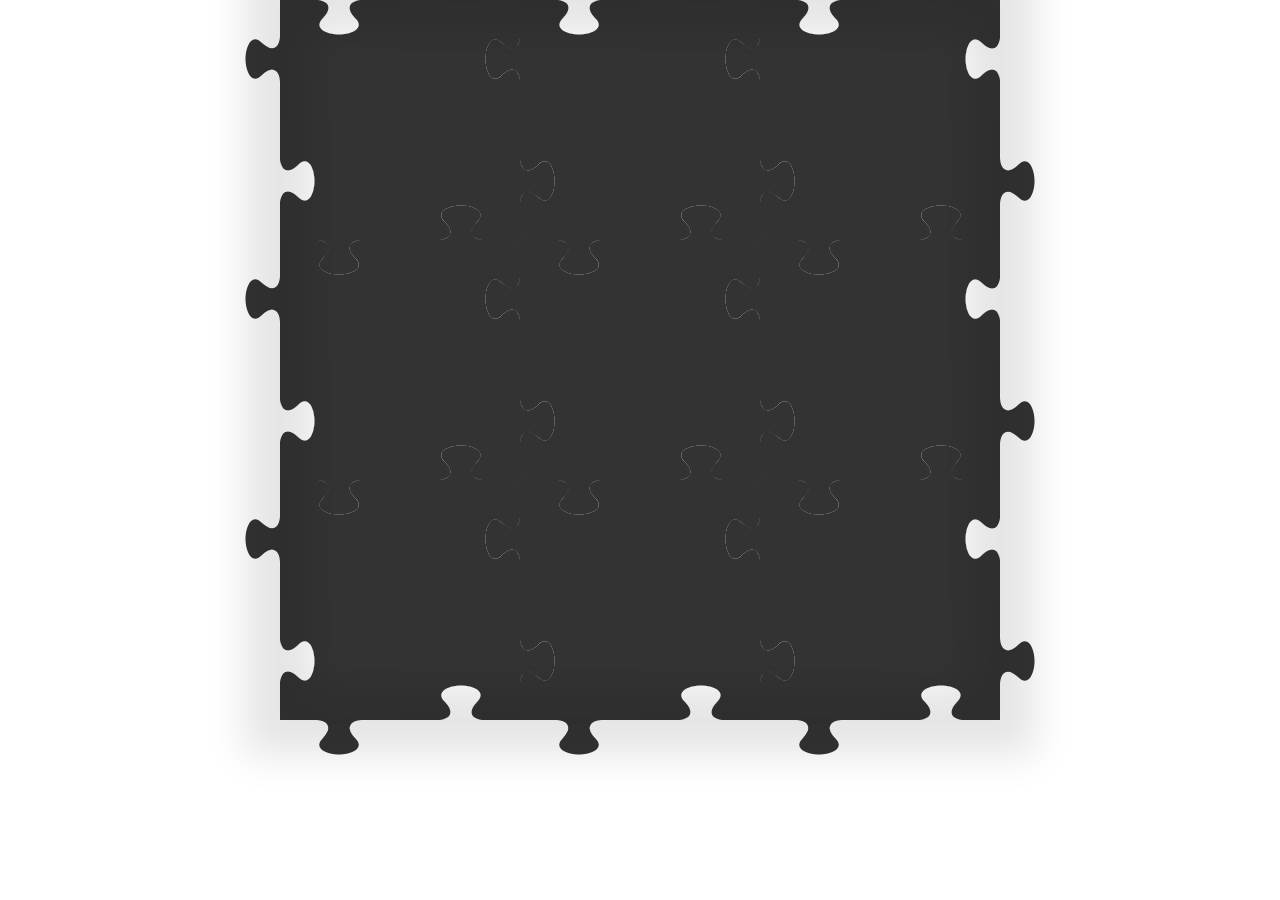
<file: puzzle-grid-gallery/puzzle.html>
<!DOCTYPE html>
<html >
  <head>
    <meta charset="UTF-8">
    <title>Puzzle Grid Gallery</title>
    
    
    
    
        <link rel="stylesheet" href="css/style.css">

    
    
    
  </head>

  <body>

    
<svg viewBox="0 0 1 1">
  <defs>
    <clipPath id="puzzle" clipPathUnits="objectBoundingBox">
      <path d="M0 0.7763157894736841H0.23684210526315788C0.3289473684210526 0.7763157894736841 0.35526315789473684 0.7236842105263157 0.2894736842105263 0.6578947368421053 0.22368421052631576 0.5921052631578947 0.3157894736842105 0.5526315789473684 0.39473684210526316 0.5526315789473684 0.47368421052631576 0.5526315789473684 0.5657894736842105 0.5921052631578947 0.5 0.6578947368421053 0.43421052631578944 0.7236842105263157 0.4605263157894737 0.7763157894736841 0.5526315789473684 0.7763157894736841H0.7763157894736842V0.5526315789473684C0.7763157894736842 0.4605263157894737 0.8289473684210525 0.4342105263157894 0.894736842105263 0.5 0.9605263157894737 0.5657894736842106 1 0.4736842105263157 1 0.39473684210526305 1 0.3157894736842106 0.9605263157894737 0.2236842105263157 0.894736842105263 0.2894736842105263 0.8289473684210525 0.3552631578947367 0.7763157894736842 0.32894736842105265 0.7763157894736842 0.23684210526315796V0H0V0.7763157894736841Z"></path>
    </clipPath>
  </defs>
</svg>
<div class="grid">
  <div class="item-box">
    <div class="item-container">
      <div class="piece">
        <div class="puzzle"></div>
      </div>
      <div class="piece">
        <div class="puzzle"></div>
      </div>
      <div class="piece">
        <div class="puzzle"></div>
      </div>
      <div class="piece">
        <div class="puzzle"></div>
      </div>
    </div>
  </div>
  <div class="item-box">
    <div class="item-container">
      <div class="piece">
        <div class="puzzle"></div>
      </div>
      <div class="piece">
        <div class="puzzle"></div>
      </div>
      <div class="piece">
        <div class="puzzle"></div>
      </div>
      <div class="piece">
        <div class="puzzle"></div>
      </div>
    </div>
  </div>
  <div class="item-box">
    <div class="item-container">
      <div class="piece">
        <div class="puzzle"></div>
      </div>
      <div class="piece">
        <div class="puzzle"></div>
      </div>
      <div class="piece">
        <div class="puzzle"></div>
      </div>
      <div class="piece">
        <div class="puzzle"></div>
      </div>
    </div>
  </div>
  <div class="item-box">
    <div class="item-container">
      <div class="piece">
        <div class="puzzle"></div>
      </div>
      <div class="piece">
        <div class="puzzle"></div>
      </div>
      <div class="piece">
        <div class="puzzle"></div>
      </div>
      <div class="piece">
        <div class="puzzle"></div>
      </div>
    </div>
  </div>
  <div class="item-box">
    <div class="item-container">
      <div class="piece">
        <div class="puzzle"></div>
      </div>
      <div class="piece">
        <div class="puzzle"></div>
      </div>
      <div class="piece">
        <div class="puzzle"></div>
      </div>
      <div class="piece">
        <div class="puzzle"></div>
      </div>
    </div>
  </div>
  <div class="item-box">
    <div class="item-container">
      <div class="piece">
        <div class="puzzle"></div>
      </div>
      <div class="piece">
        <div class="puzzle"></div>
      </div>
      <div class="piece">
        <div class="puzzle"></div>
      </div>
      <div class="piece">
        <div class="puzzle"></div>
      </div>
    </div>
  </div>
  <div class="item-box">
    <div class="item-container">
      <div class="piece">
        <div class="puzzle"></div>
      </div>
      <div class="piece">
        <div class="puzzle"></div>
      </div>
      <div class="piece">
        <div class="puzzle"></div>
      </div>
      <div class="piece">
        <div class="puzzle"></div>
      </div>
    </div>
  </div>
  <div class="item-box">
    <div class="item-container">
      <div class="piece">
        <div class="puzzle"></div>
      </div>
      <div class="piece">
        <div class="puzzle"></div>
      </div>
      <div class="piece">
        <div class="puzzle"></div>
      </div>
      <div class="piece">
        <div class="puzzle"></div>
      </div>
    </div>
  </div>
  <div class="item-box">
    <div class="item-container">
      <div class="piece">
        <div class="puzzle"></div>
      </div>
      <div class="piece">
        <div class="puzzle"></div>
      </div>
      <div class="piece">
        <div class="puzzle"></div>
      </div>
      <div class="piece">
        <div class="puzzle"></div>
      </div>
    </div>
  </div>
</div>
    
    
    
    
  </body>
</html>
</file>
<file: puzzle-grid-gallery/css/style.css>
*, *:before, *:after {
  margin: 0;
  padding: 0;
  box-sizing: border-box;
}

body {
  overflow: hidden;
  background: transparent;
}

svg {
  width: 0;
  height: 0;
  display: block;
}

.grid {
  width: 80vmin;
  margin: 0vmin auto;
  display: -webkit-box;
  display: -webkit-flex;
  display: -ms-flexbox;
  display: flex;
  -webkit-flex-wrap: wrap;
      -ms-flex-wrap: wrap;
          flex-wrap: wrap;
  -webkit-transform-style: preserve-3d;
          transform-style: preserve-3d;
  box-shadow: 0px 0px 4vmin 4vmin rgba(0, 0, 0, 0.1), inset 0px 0px 4vmin 4vmin rgba(0, 0, 0, 0.1);
  -webkit-perspective: 2000;
          perspective: 2000;
}

.item-box {
  position: relative;
  width: 26.66667vmin;
  height: 26.66667vmin;
  -webkit-transform-style: preserve-3d;
          transform-style: preserve-3d;
  cursor: pointer;
  -webkit-transition: all 0.225s cubic-bezier(0.65, 0.05, 0.36, 1) 0.225s;
  transition: all 0.225s cubic-bezier(0.65, 0.05, 0.36, 1) 0.225s;
}
.item-box:nth-child(1) .puzzle:before {
  background-image: url("https://unsplash.it/600/600?image=903");
}
.item-box:nth-child(2) .puzzle:before {
  background-image: url("https://unsplash.it/600/600?image=1036");
}
.item-box:nth-child(3) .puzzle:before {
  background-image: url("https://unsplash.it/600/600?image=1026");
}
.item-box:nth-child(4) .puzzle:before {
  background-image: url("https://unsplash.it/600/600?image=907");
}
.item-box:nth-child(5) .puzzle:before {
  background-image: url("https://unsplash.it/600/600?image=867");
}
.item-box:nth-child(6) .puzzle:before {
  background-image: url("https://unsplash.it/600/600?image=1020");
}
.item-box:nth-child(7) .puzzle:before {
  background-image: url("https://unsplash.it/600/600?image=1004");
}
.item-box:nth-child(8) .puzzle:before {
  background-image: url("https://unsplash.it/600/600?image=977");
}
.item-box:nth-child(9) .puzzle:before {
  background-image: url("https://unsplash.it/600/600?image=971");
}
.item-box:hover {
  -webkit-transform: scale(1.25, 1.25);
          transform: scale(1.25, 1.25);
  box-shadow: 0px 0px 8px 8px rgba(0, 0, 0, 0.2);
}
.item-box:hover .puzzle {
  -webkit-transform: translateX(0) translateY(0) translateZ(1px) rotateX(0) rotateY(0);
          transform: translateX(0) translateY(0) translateZ(1px) rotateX(0) rotateY(0);
  opacity: 1;
}
.item-box .item-container {
  position: absolute;
  top: 50%;
  left: 50%;
  -webkit-transform-style: preserve-3d;
          transform-style: preserve-3d;
}

.piece {
  position: absolute;
  width: 13.33333vmin;
  height: 13.33333vmin;
  -webkit-transform-style: preserve-3d;
          transform-style: preserve-3d;
}
.piece:nth-child(1) {
  -webkit-transform: translateX(-100%) translateY(-100%) rotate(0deg);
          transform: translateX(-100%) translateY(-100%) rotate(0deg);
}
.piece:nth-child(1) .puzzle:before {
  background-position: 0% 0%;
  -webkit-transform: rotate(0deg);
          transform: rotate(0deg);
}
.piece:nth-child(2) {
  -webkit-transform: translateX(0%) translateY(-100%) rotate(90deg);
          transform: translateX(0%) translateY(-100%) rotate(90deg);
}
.piece:nth-child(2) .puzzle:before {
  background-position: 100% 0%;
  -webkit-transform: rotate(-90deg);
          transform: rotate(-90deg);
}
.piece:nth-child(3) {
  -webkit-transform: translateX(0%) translateY(0%) rotate(180deg);
          transform: translateX(0%) translateY(0%) rotate(180deg);
}
.piece:nth-child(3) .puzzle:before {
  background-position: 100% 100%;
  -webkit-transform: rotate(-180deg);
          transform: rotate(-180deg);
}
.piece:nth-child(4) {
  -webkit-transform: translateX(-100%) translateY(0%) rotate(270deg);
          transform: translateX(-100%) translateY(0%) rotate(270deg);
}
.piece:nth-child(4) .puzzle:before {
  background-position: 0% 100%;
  -webkit-transform: rotate(-270deg);
          transform: rotate(-270deg);
}

.puzzle {
  position: absolute;
  width: 17.17505vmin;
  height: 17.17505vmin;
  background-color: #000;
  -webkit-clip-path: url(#puzzle);
          clip-path: url(#puzzle);
  opacity: .8;
  -webkit-transform: translateX(-22.368%) translateY(-22.368%) translateZ(0px) rotateX(0.5turn) rotateY(0.5turn);
          transform: translateX(-22.368%) translateY(-22.368%) translateZ(0px) rotateX(0.5turn) rotateY(0.5turn);
  -webkit-transition: all 0.45s cubic-bezier(0.65, 0.05, 0.36, 1);
  transition: all 0.45s cubic-bezier(0.65, 0.05, 0.36, 1);
}
.puzzle:before {
  content: "";
  position: absolute;
  width: 17.17505vmin;
  height: 17.17505vmin;
  background-size: 155.264%;
}

@-webkit-keyframes init {
  from {
    -webkit-transform: translateX(0) translateY(0) translateZ(1px) rotateX(0) rotateY(0);
            transform: translateX(0) translateY(0) translateZ(1px) rotateX(0) rotateY(0);
  }
}

@keyframes init {
  from {
    -webkit-transform: translateX(0) translateY(0) translateZ(1px) rotateX(0) rotateY(0);
            transform: translateX(0) translateY(0) translateZ(1px) rotateX(0) rotateY(0);
  }
}
</file>
